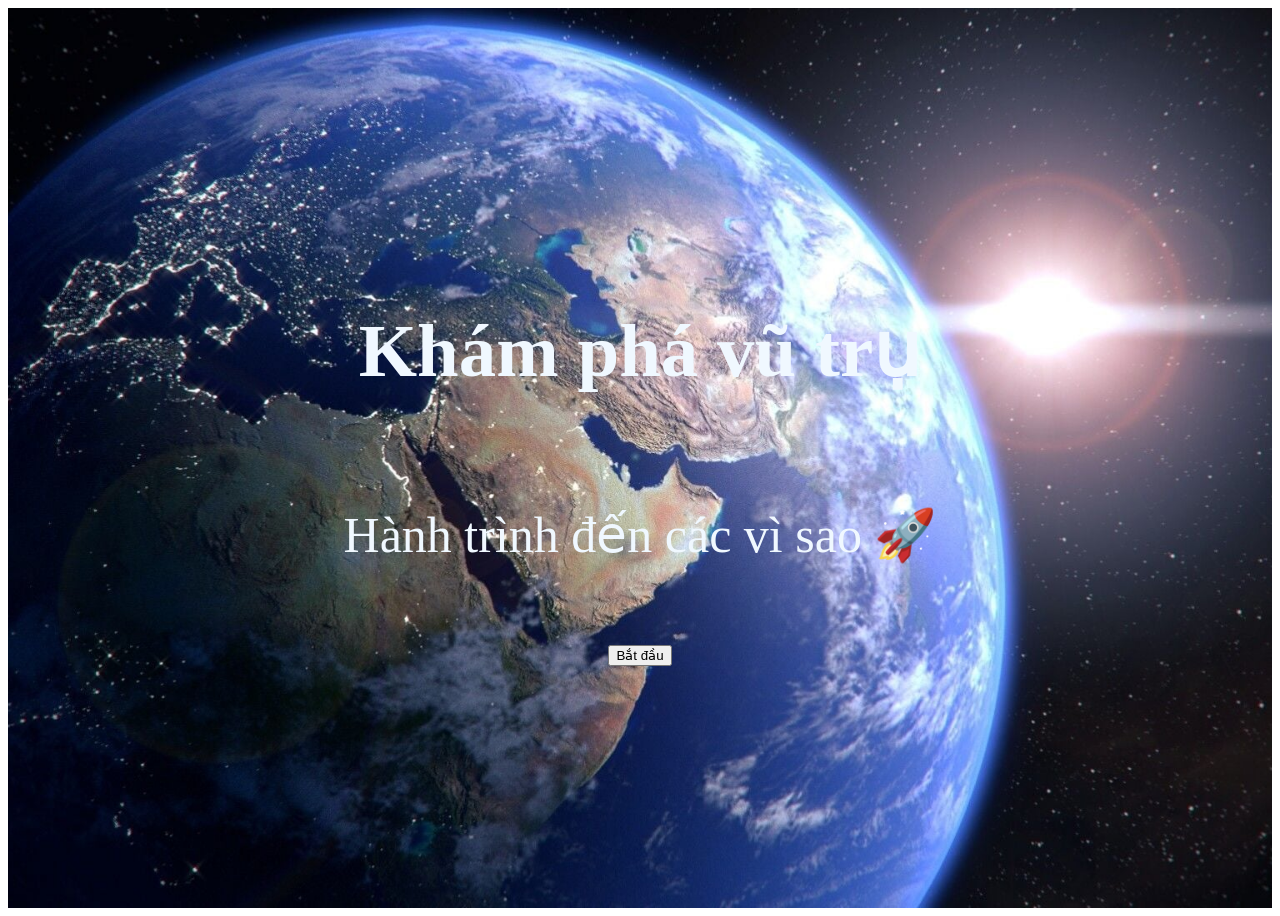
<file: Picture/index.html>
<!DOCTYPE html>
<html lang="en">
<head>
    <meta charset="UTF-8">
    <meta name="viewport" content="width=device-width, initial-scale=1.0">
    <title>Document</title>
    <style>
        .banner {
  height: 100vh; /* full màn hình */
  background: url(./background.jpg) no-repeat center/cover;
color: aliceblue;
font-size: 50px;
  display: flex;
  flex-direction: column;
  justify-content: center;
  align-items: center;

  text-align: center;
}
    </style>
</head>
<body>
    <section id="home" class="banner">
  <h1>Khám phá vũ trụ</h1>
  <p>Hành trình đến các vì sao 🚀</p>
  <a href="#about" class="btn"> <button>Bắt đầu</button></a>
</section>
</body>
</html>
</file>
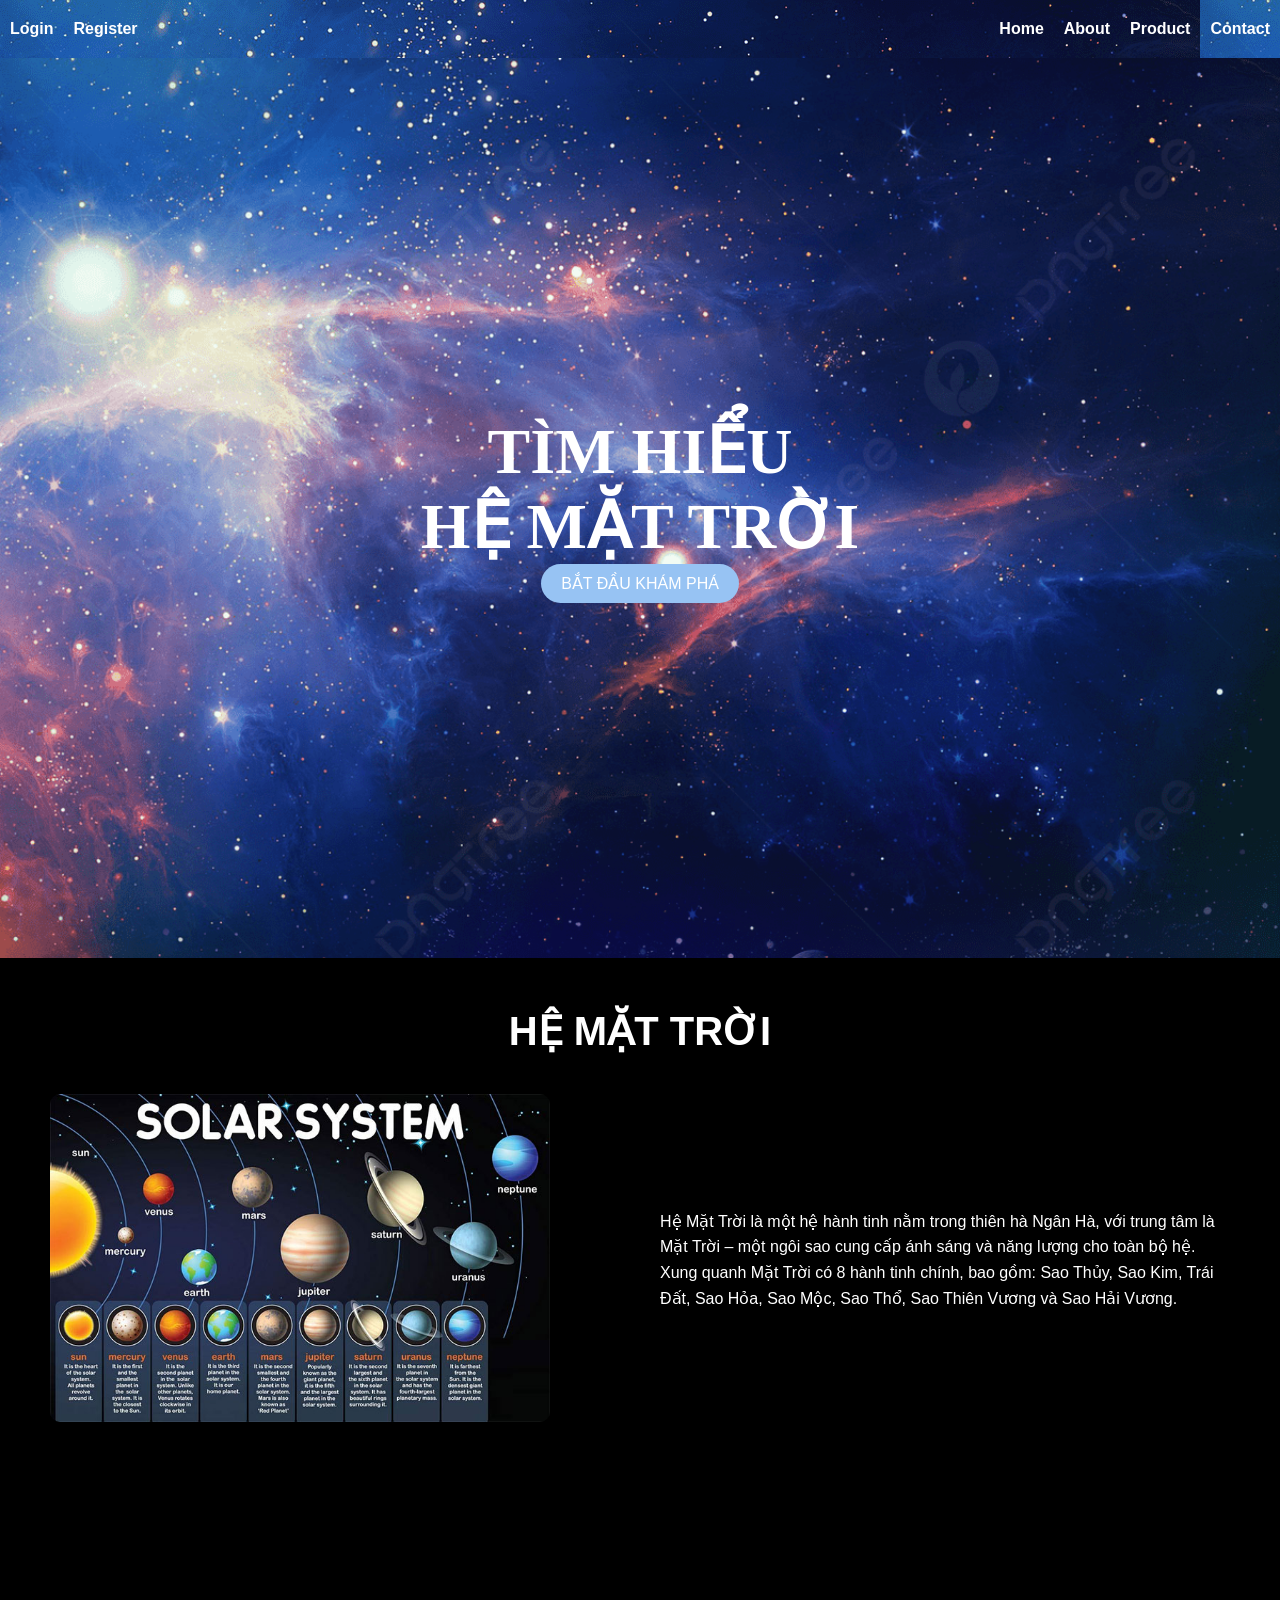
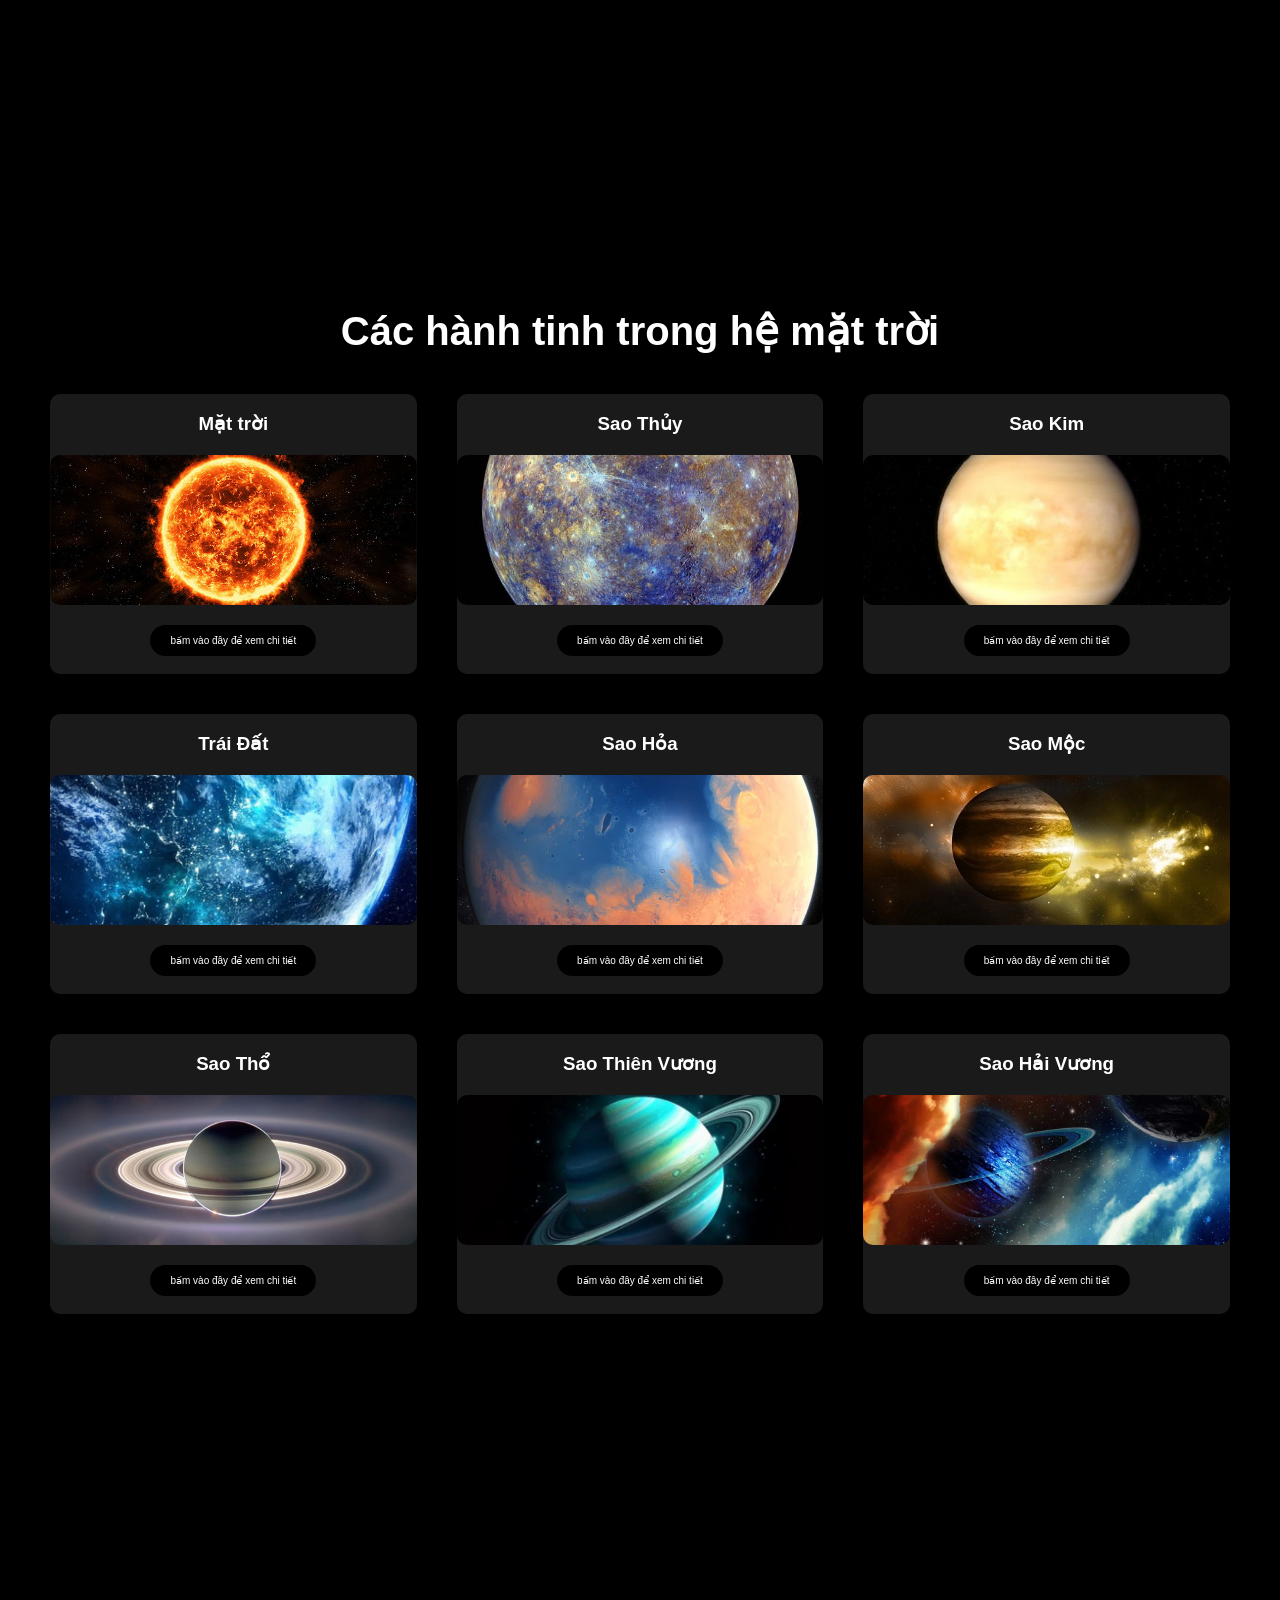
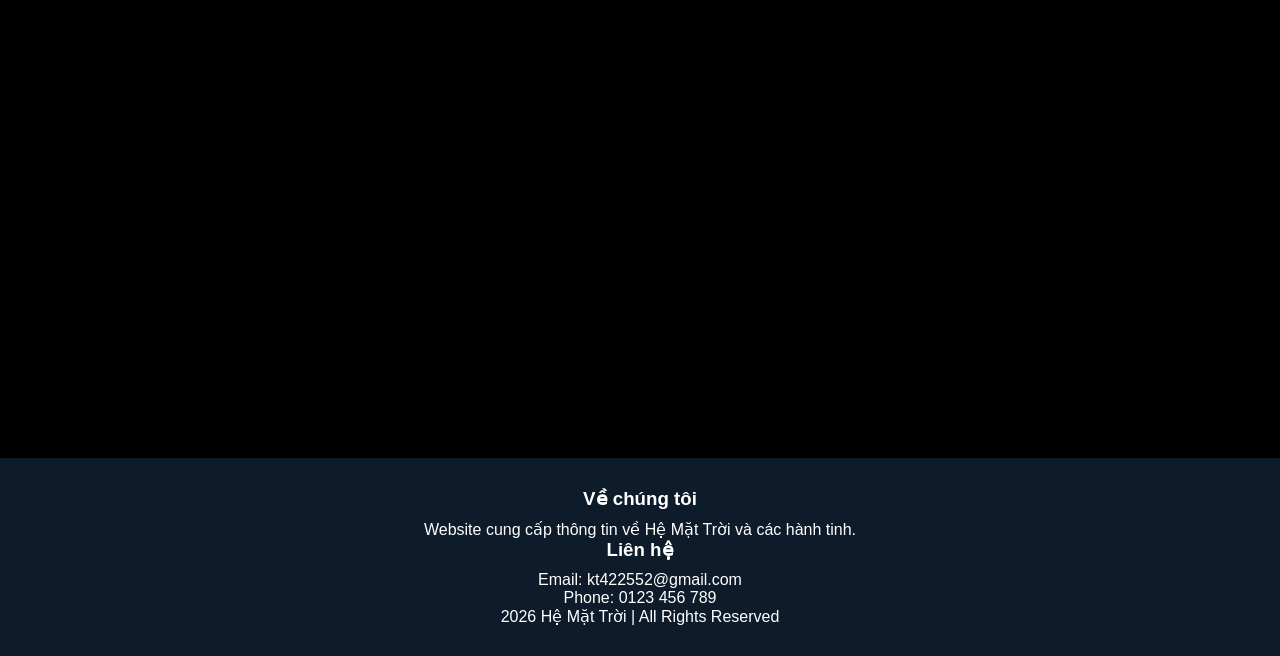
<file: AS1/Assiment.html>
<!DOCTYPE html>
<html lang="en">

<head>
    <meta charset="UTF-8">
    <meta name="viewport" content="width=device-width, initial-scale=1.0">
    <title>Khám phá vũ trụ</title>
    <link rel="stylesheet" href="stype.css">
</head>

<body>

    <!-- HEADER -->
    <header>
        <div class="container">
            <nav class="login">
                <ul class="login-list">
                    <li><a href="./Login.html" class="login-link">Login</a></li>
                    <li><a href="./Register.html" class="login-link">Register</a></li>
                </ul>
            </nav>
            <nav class="navbar">
                <ul class="nav-list">
                    <li><a href="#home" class="nav-link">Home</a></li>
                    <li><a href="#about" class="nav-link">About</a></li>
                    <li><a href="#product" class="nav-link">Product</a></li>
                    <li><a href="#contact" class="nav-link">Contact</a></li>
                </ul>
            </nav>
        </div>
    </header>


    <!-- HOME -->

    <section id="home" class="hero">
        <h1 class="hero-title">TÌM HIỂU <br>HỆ MẶT TRỜI</h1>
        <a href="#about" class="hero-btn">BẮT ĐẦU KHÁM PHÁ</a>
    </section>


    <!-- ABOUT -->

    <section id="about" class="about">

        <h2 class="about-title">HỆ MẶT TRỜI</h2>


        <div class="conten">
            <div class="about-image">
                <img src="../Picture/hệ mặt trời.jpg" alt="hệ mặt trời">
            </div>

            <div class="about-text">
                <p>
                    Hệ Mặt Trời là một hệ hành tinh nằm trong thiên hà Ngân Hà,
                    với trung tâm là Mặt Trời – một ngôi sao cung cấp ánh sáng và năng lượng cho toàn bộ hệ.
                    Xung quanh Mặt Trời có 8 hành tinh chính,
                    bao gồm: Sao Thủy, Sao Kim, Trái Đất, Sao Hỏa, Sao Mộc, Sao Thổ,
                    Sao Thiên Vương và Sao Hải Vương.
                </p>
            </div>
        </div>
    </section>


    
    <!-- PRODUCT -->

    <section id="product" class="section product">
        <h2 class="section-title">Các hành tinh trong hệ mặt trời </h2>
        <div class="product-list">

            <div class="product-item">
                <h3>Mặt trời</h3>
                <img src="../Picture/mat-troi.jpg" alt="Mặt trời">

                <a href="../AS1/Product/Mattroi.html">bấm vào đây để xem chi tiết</a>

            </div>

            <div class="product-item">
                <h3>Sao Thủy</h3>
                <img src="../Picture/sao thuy.jpg" alt="Sao Thủy">

                <a href="../AS1/Product/saothuy.html">bấm vào đây để xem chi tiết</a>

            </div>

            <div class="product-item">
                <h3>Sao Kim</h3>
                <img src="../Picture/sao-kim-2.jpg" alt="Sao Kim">

                <a href="../AS1/Product/saokim.html">bấm vào đây để xem chi tiết</a>

            </div>

            <div class="product-item">
                <h3>Trái Đất</h3>
                <img src="../Picture/3.webp" alt="Trái Đất">

                <a href="../AS1/Product/Traidat.html">bấm vào đây để xem chi tiết</a>

            </div>

            <div class="product-item">
                <h3>Sao Hỏa</h3>
                <img src="../Picture/sao hỏa.webp" alt="Sao Hỏa">

                <a href="../AS1/Product/saohoa.html">bấm vào đây để xem chi tiết</a>

            </div>

            <div class="product-item">
                <h3>Sao Mộc</h3>
                <img src="../Picture/sao mộc.webp" alt="Sao Mộc">

                <a href="../AS1/Product/saomoc.html">bấm vào đây để xem chi tiết</a>

            </div>

            <div class="product-item">
                <h3>Sao Thổ</h3>
                <img src="../Picture/sao-tho-3.jpg" alt="Sao Thổ">

                <a href="../AS1/Product/saotho.html">bấm vào đây để xem chi tiết</a>

            </div>

            <div class="product-item">
                <h3>Sao Thiên Vương</h3>
                <img src="../Picture/sao_thien_vuong.jpg" alt="Sao Thiên Vương">

                <a href="../AS1/Product/saothienvuong.html">bấm vào đây để xem chi tiết</a>

            </div>

            <div class="product-item">
                <h3>Sao Hải Vương</h3>
                <img src="../Picture/sao hải vương.webp" alt="Sao Hải Vương">

                <a href="../AS1/Product/saohaivuong.html">bấm vào đây để xem chi tiết</a>

            </div>
        </div>

    </section>


    <!-- CONTACT -->

    <section id="contact" class="section contact">
      <footer class="footer">
    <div class="footer-container">
        
        <div class="footer-col">
            <h3>Về chúng tôi</h3>
            <p>Website cung cấp thông tin về Hệ Mặt Trời và các hành tinh.</p>
        </div>

        <div class="footer-col">
            <h3>Liên hệ</h3>
            <p>Email: kt422552@gmail.com</p>
            <p>Phone: 0123 456 789</p>
        </div>

    </div>

    <div class="footer-bottom">
        <p> 2026 Hệ Mặt Trời | All Rights Reserved</p>
    </div>
</footer>
    </section>

</body>

</html>
</file>
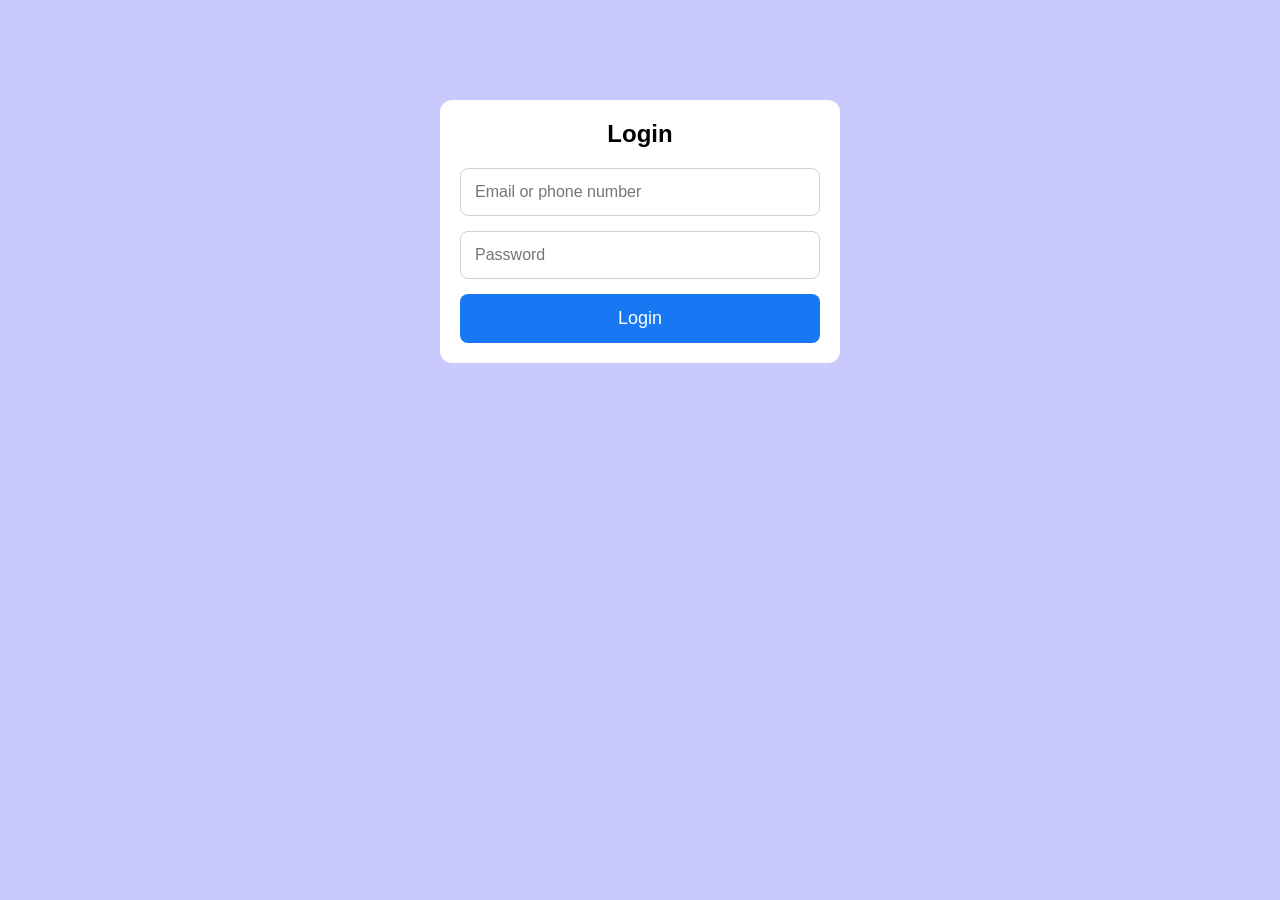
<file: AS1/Login.html>
<!DOCTYPE html>
<html lang="en">

<head>
    <meta charset="UTF-8">
    <meta name="viewport" content="width=device-width, initial-scale=1.0">
    <title>Login</title>
    <link rel="stylesheet" href="stype.css">
</head>

<body class="Register">

    <div class="modal">
        <h2>Login</h2>
        <input type="text" placeholder="Email or phone number">
        <input type="password" placeholder="Password">
        <button class="btn-login"> <a href="./Assiment.html">Login</a></button>

    </div>

</body>

</html>
</file>
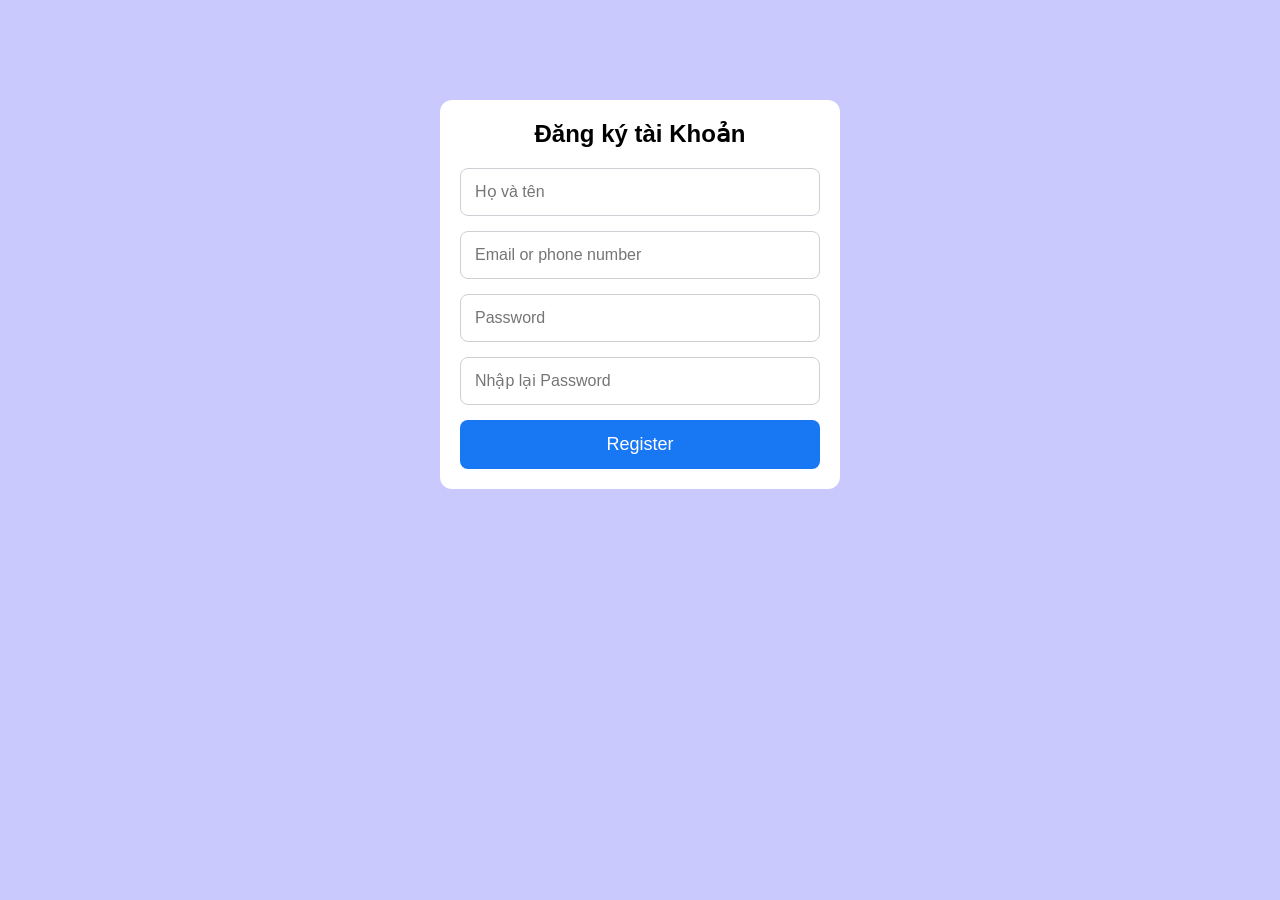
<file: AS1/Register.html>
<!DOCTYPE html>
<html lang="en">

<head>
    <meta charset="UTF-8">
    <meta name="viewport" content="width=device-width, initial-scale=1.0">
    <title>Register</title>
    <link rel="stylesheet" href="stype.css">
</head>

<body class="Register">

    <div class="modal">
        <h2>Đăng ký tài Khoản</h2>
        <input type="text" placeholder="Họ và tên">
        <input type="text" placeholder="Email or phone number">
        <input type="password" placeholder="Password">
        <input type="password" placeholder="Nhập lại Password">
        <button class="btn-login"> <a href="./Login.html">Register</a></button>

    </div>

</body>

</html>
</file>
<file: AS1/stype.css>
* {
    margin: 0;
    padding: 0;
    box-sizing: border-box;
    font-family: Arial;
}

body {
    background-color: black;
    color: white;
}

/*MENU*/

header {
    display: flex;
    justify-content: space-between;
    align-items: center;
    padding: 20px 10px;
    background-image: url(../Picture/nền.jpg);
    margin: 0 auto;
}

.container {
    display: flex;
    justify-content: space-between;
    gap: 120px;
    width: 100%;
}

.login,
.navbar {
    display: flex;
}

.login-list,
.nav-list {
    list-style: none;
    display: flex;
    gap: 20px;
}

.login-link,
.nav-link {
    text-decoration: none;
    color: white;
    font-weight: bold;
    font-size: 16px;
}


/*HOME */

.hero {
    background-image: url(../Picture/nền.jpg);
    background-size: cover;
    background-repeat: no-repeat;
    color: white;
    font-size: 40px;
    height: 100vh;
    display: flex;
    text-align: center;
    justify-content: center;
    align-items: center;
    flex-direction: column;
}

.hero-title {
    font-size: 64px;
    font-family: cursive;
}

.hero-btn {
    border: none;
    border-radius: 20px;
    background-color: #97c3f3;
    color: white;
    padding: 10px 20px;
    font-size: 16px;
    text-decoration: none;
}

/*ABOUT */

.about {
    height: 100vh;
    padding: 50px;
}


.about-title {
    text-align: center;
    font-size: 40px;
    margin-bottom: 40px;
}

.conten {
    display: flex;
    align-items: center;
    justify-content: space-between;
    gap: 40px;
}

.about-image {
    flex: 1;
}

.about-image img {
    width: 100%;
    max-width: 500px;
    border-radius: 10px;
}

.about-text {
    flex: 1;
    font-size: 16px;
    line-height: 1.6;
}


/*PRODUCT*/

.product {
    padding: 50px;
    height: 200vh;

}

.section-title {
    text-align: center;
    font-size: 40px;
    margin-bottom: 40px;
}

.product-list {
    display: grid;
    grid-template-columns: repeat(3, 1fr);
    gap: 40px;
    max-width: 1200px;
}

.product-item {
    display: flex;
    flex-direction: column;
    height: 280px;
    border-radius: 10px;
    background-color: #1a1a1a;
    text-align: center;
    align-items: center;
    justify-content: center;
   
}

.product-item img {
    width: 100%;
    height: 150px;
    object-fit: cover;
    border-radius: 10px;
}
.product-item h3{
    margin: 20px 0;
    
}
.product-item a {
    border-radius: 20px;
    background-color: black;
    color: white;
    padding: 10px 20px;
    margin: 20px 0;
    font-size: 10px;
    text-decoration: none;
}

/*CONTACT*/

.footer {
    background-color: #0d1b2a;
    color: white;
    padding: 30px 0;
    text-align: center;
}

.footer-container {
    max-width: 800px;
    margin: auto;
}

.footer-col h3 {
    margin-bottom: 10px;
}

/*REGISTER*/

.Register {
    background-color: rgb(201, 201, 254);
    color: black;
    margin: 50px 0;
}
.modal {
    width: 400px;
    background: #fff;
    margin: 100px auto;
    border-radius: 12px;
    padding: 20px;
}
.modal h2 {
    text-align: center;
    margin-bottom: 20px;
}
.modal input[type="text"],
.modal input[type="password"] {
    width: 100%;
    padding: 14px;
    margin-bottom: 15px;
    border: 1px solid #ccd0d5;
    border-radius: 8px;
    font-size: 16px;
  
}
.btn-login {
    width: 100%;
    padding: 14px;
    background: #1877f2;
    color: white;
    border: none;
    border-radius: 8px;
    font-size: 18px;
}

.btn-login:hover {
    background: #166fe5;
}
.btn-login a {
    color: white;
    text-decoration: none;
}
</file>
